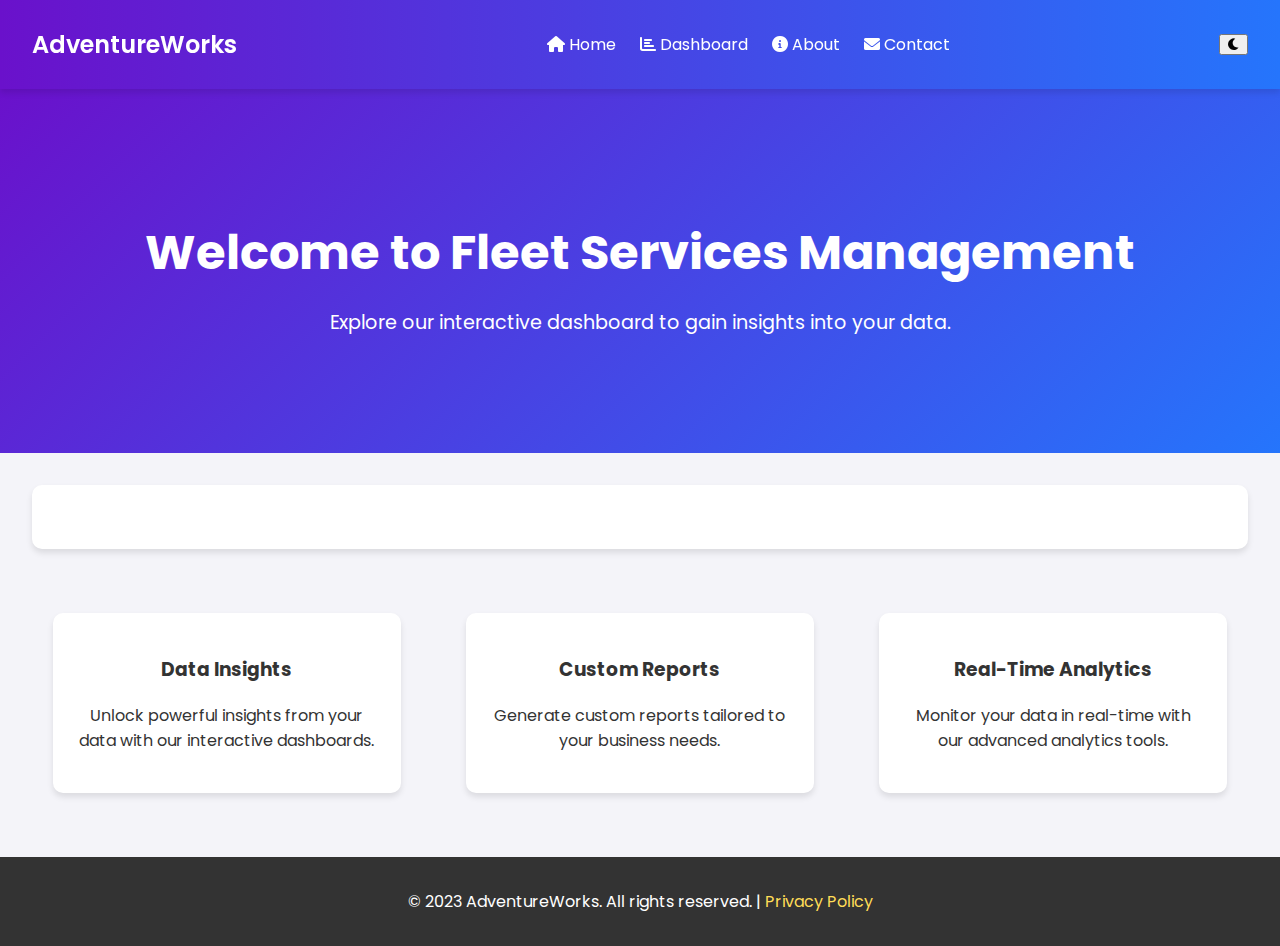
<file: templates/index.html>
<!DOCTYPE html>
<html lang="en">
<head>
    <meta charset="UTF-8">
    <meta name="viewport" content="width=device-width, initial-scale=1.0">
    <title>AdventureWorks Dashboard</title>
    <!-- Add Google Fonts -->
    <link href="https://fonts.googleapis.com/css2?family=Poppins:wght@400;600&display=swap" rel="stylesheet">
    <!-- Add Font Awesome Icons -->
    <link rel="stylesheet" href="https://cdnjs.cloudflare.com/ajax/libs/font-awesome/6.0.0/css/all.min.css">
    <!-- Custom CSS -->
    <style>
        body {
            font-family: 'Poppins', sans-serif;
            margin: 0;
            padding: 0;
            background-color: #f4f4f9;
            color: #333;
            transition: background-color 0.3s, color 0.3s;
        }

        body.dark-mode {
            background-color: #1a1a1a;
            color: #f4f4f9;
        }

        /* Navbar */
        .navbar {
            background: linear-gradient(90deg, #6a11cb, #2575fc);
            padding: 1rem 2rem;
            display: flex;
            justify-content: space-between;
            align-items: center;
            box-shadow: 0 4px 6px rgba(0, 0, 0, 0.1);
            position: sticky;
            top: 0;
            z-index: 1000;
        }

        .navbar .logo {
            color: white;
            font-size: 1.5rem;
            font-weight: 600;
            text-decoration: none;
        }

        .navbar .nav-links {
            list-style: none;
            display: flex;
            gap: 1.5rem;
        }

        .navbar .nav-links a {
            color: white;
            text-decoration: none;
            font-size: 1rem;
            transition: color 0.3s ease;
        }

        .navbar .nav-links a:hover {
            color: #ffdd57;
        }

        /* Hero Section */
        .hero {
            background: linear-gradient(135deg, #6a11cb, #2575fc);
            color: white;
            padding: 6rem 2rem;
            text-align: center;
        }

        .hero h1 {
            font-size: 3rem;
            margin-bottom: 1rem;
            animation: fadeIn 2s ease-in-out;
        }

        .hero p {
            font-size: 1.2rem;
            animation: fadeIn 3s ease-in-out;
        }

        /* Tableau Embed Section */
        .tableau-section {
            padding: 2rem;
            background-color: white;
            margin: 2rem;
            border-radius: 10px;
            box-shadow: 0 4px 6px rgba(0, 0, 0, 0.1);
            transition: background-color 0.3s, box-shadow 0.3s;
        }

        body.dark-mode .tableau-section {
            background-color: #2c2c2c;
            box-shadow: 0 4px 6px rgba(255, 255, 255, 0.1);
        }

        /* Tableau Embed Dark Mode */
        body.dark-mode .tableauViz {
            filter: invert(1) hue-rotate(180deg);
        }

        /* Cards Section */
        .cards {
            display: flex;
            justify-content: space-around;
            flex-wrap: wrap;
            padding: 2rem;
            gap: 1.5rem;
        }

        .card {
            background: white;
            padding: 1.5rem;
            border-radius: 10px;
            box-shadow: 0 4px 6px rgba(0, 0, 0, 0.1);
            width: 300px;
            text-align: center;
            transition: transform 0.3s ease, box-shadow 0.3s ease;
        }

        .card:hover {
            transform: translateY(-10px);
            box-shadow: 0 8px 12px rgba(0, 0, 0, 0.2);
        }

        body.dark-mode .card {
            background-color: #2c2c2c;
            color: #f4f4f9;
        }

        /* Footer */
        .footer {
            background: #333;
            color: white;
            text-align: center;
            padding: 1rem 0;
            margin-top: 2rem;
        }

        .footer a {
            color: #ffdd57;
            text-decoration: none;
        }

        .footer a:hover {
            text-decoration: underline;
        }

        /* Back-to-Top Button */
        .back-to-top {
            position: fixed;
            bottom: 20px;
            right: 20px;
            background: #6a11cb;
            color: white;
            padding: 10px 15px;
            border-radius: 50%;
            cursor: pointer;
            display: none;
            transition: background 0.3s ease;
        }

        .back-to-top:hover {
            background: #2575fc;
        }

        /* Animations */
        @keyframes fadeIn {
            from {
                opacity: 0;
            }
            to {
                opacity: 1;
            }
        }
    </style>
</head>
<body>
    <!-- Navbar -->
    <nav class="navbar">
        <a href="#" class="logo">AdventureWorks</a>
        <ul class="nav-links">
            <li><a href="#home"><i class="fas fa-home"></i> Home</a></li>
            <li><a href="#dashboard"><i class="fas fa-chart-bar"></i> Dashboard</a></li>
            <li><a href="#about"><i class="fas fa-info-circle"></i> About</a></li>
            <li><a href="#contact"><i class="fas fa-envelope"></i> Contact</a></li>
        </ul>
        <button id="dark-mode-toggle" class="dark-mode-toggle">
            <i class="fas fa-moon"></i>
        </button>
    </nav>

    <!-- Hero Section -->
    <section id="home" class="hero">
        <h1>Welcome to Fleet Services Management</h1>
        <p>Explore our interactive dashboard to gain insights into your data.</p>
    </section>

    <!-- Tableau Embed Section -->
    <section id="dashboard" class="tableau-section">
        <div class='tableauPlaceholder' id='viz1739246815142' style='position: relative'><noscript><a href='#'><img alt=' ' src='https:&#47;&#47;public.tableau.com&#47;static&#47;images&#47;Fl&#47;Fleet_service2&#47;DashboardVEU4&#47;1_rss.png' style='border: none' /></a></noscript><object class='tableauViz'  style='display:none;'><param name='host_url' value='https%3A%2F%2Fpublic.tableau.com%2F' /> <param name='embed_code_version' value='3' /> <param name='site_root' value='' /><param name='name' value='Fleet_service2&#47;DashboardVEU4' /><param name='tabs' value='no' /><param name='toolbar' value='yes' /><param name='static_image' value='https:&#47;&#47;public.tableau.com&#47;static&#47;images&#47;Fl&#47;Fleet_service2&#47;DashboardVEU4&#47;1.png' /> <param name='animate_transition' value='yes' /><param name='display_static_image' value='yes' /><param name='display_spinner' value='yes' /><param name='display_overlay' value='yes' /><param name='display_count' value='yes' /><param name='language' value='en-US' /><param name='filter' value='publish=yes' /></object></div>                <script type='text/javascript'>                    var divElement = document.getElementById('viz1739246815142');                    var vizElement = divElement.getElementsByTagName('object')[0];                    if ( divElement.offsetWidth > 800 ) { vizElement.style.width='1000px';vizElement.style.height='827px';} else if ( divElement.offsetWidth > 500 ) { vizElement.style.width='1000px';vizElement.style.height='827px';} else { vizElement.style.width='100%';vizElement.style.height='827px';}                     var scriptElement = document.createElement('script');                    scriptElement.src = 'https://public.tableau.com/javascripts/api/viz_v1.js';                    vizElement.parentNode.insertBefore(scriptElement, vizElement);                </script>
    </section>

    <!-- Cards Section -->
    <section id="about" class="cards">
        <div class="card">
            <h3>Data Insights</h3>
            <p>Unlock powerful insights from your data with our interactive dashboards.</p>
        </div>
        <div class="card">
            <h3>Custom Reports</h3>
            <p>Generate custom reports tailored to your business needs.</p>
        </div>
        <div class="card">
            <h3>Real-Time Analytics</h3>
            <p>Monitor your data in real-time with our advanced analytics tools.</p>
        </div>
    </section>

    <!-- Footer -->
    <footer id="contact" class="footer">
        <p>&copy; 2023 AdventureWorks. All rights reserved. | <a href="#">Privacy Policy</a></p>
    </footer>

    <!-- Back-to-Top Button -->
    <div class="back-to-top" id="back-to-top">
        <i class="fas fa-arrow-up"></i>
    </div>

    <!-- JavaScript for Interactivity -->
    <script>
        // Smooth Scrolling
        document.querySelectorAll('.nav-links a').forEach(anchor => {
            anchor.addEventListener('click', function (e) {
                e.preventDefault();
                document.querySelector(this.getAttribute('href')).scrollIntoView({
                    behavior: 'smooth'
                });
            });
        });

        // Back-to-Top Button
        const backToTopButton = document.getElementById('back-to-top');
        window.addEventListener('scroll', () => {
            if (window.scrollY > 300) {
                backToTopButton.style.display = 'block';
            } else {
                backToTopButton.style.display = 'none';
            }
        });

        backToTopButton.addEventListener('click', () => {
            window.scrollTo({
                top: 0,
                behavior: 'smooth'
            });
        });

        // Dark Mode Toggle
        const darkModeToggle = document.getElementById('dark-mode-toggle');
        darkModeToggle.addEventListener('click', () => {
            document.body.classList.toggle('dark-mode');
            darkModeToggle.querySelector('i').classList.toggle('fa-sun');
            darkModeToggle.querySelector('i').classList.toggle('fa-moon');
        });
    </script>
</body>
</html>
</file>
